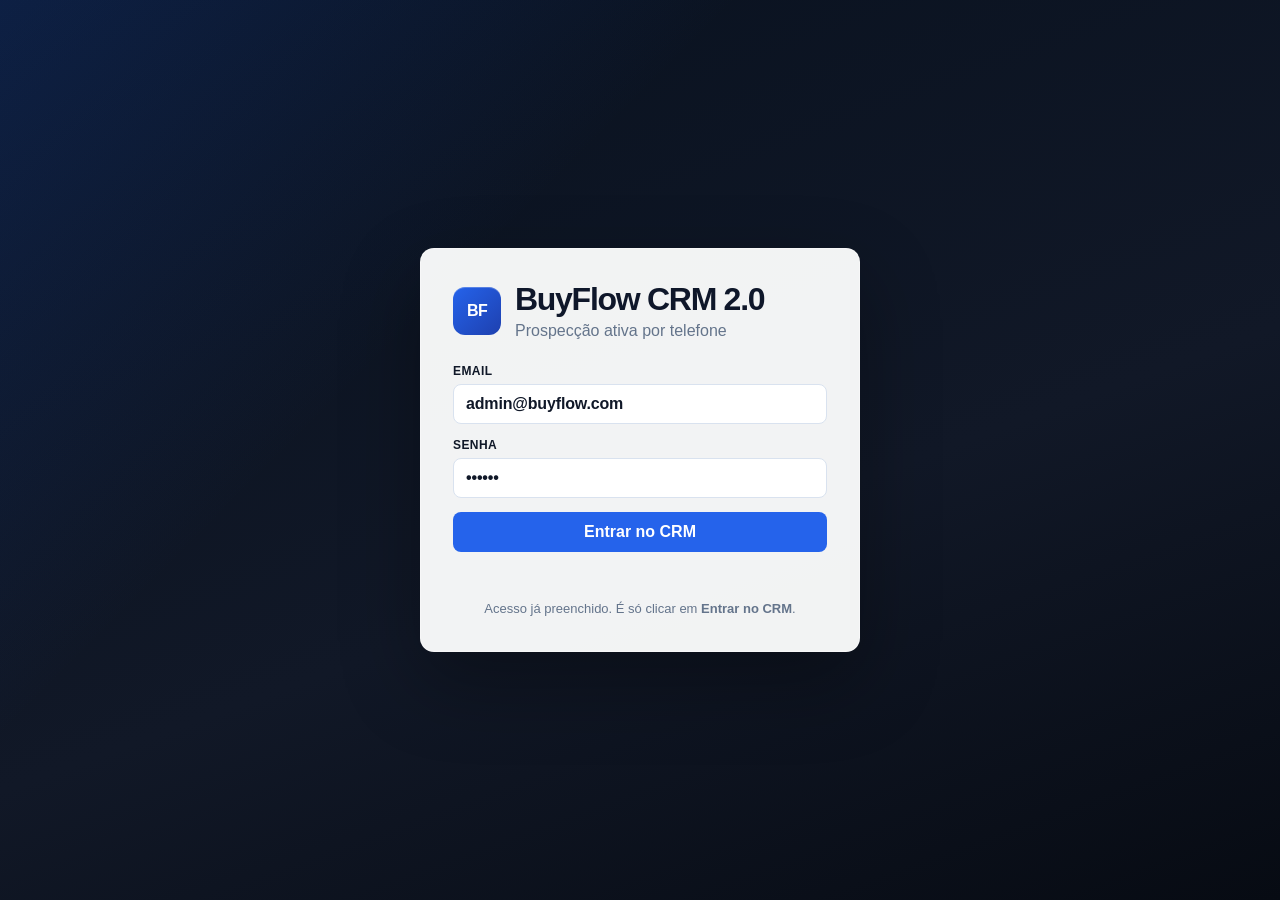
<file: index.html>
<!DOCTYPE html>
<html lang="pt-BR">
<head>
  <meta charset="UTF-8" />
  <meta name="viewport" content="width=device-width, initial-scale=1.0" />
  <title>BuyFlow CRM 2.0 | Prospecção Ativa</title>
  <link rel="stylesheet" href="assets/styles.css" />
  <link rel="stylesheet" href="assets/taste-polish.css" />
</head>
<body>
  <div id="loginView" class="login-shell">
    <form id="loginForm" class="login-card">
      <div class="login-brand">
        <div class="brand-mark">BF</div>
        <div>
          <h1 style="margin:0;letter-spacing:-.04em;">BuyFlow CRM 2.0</h1>
          <p style="margin:4px 0 0;color:#64748B;">Prospecção ativa por telefone</p>
        </div>
      </div>
      <div class="grid" style="gap:14px;">
        <div class="field">
          <label for="loginEmail">Email</label>
          <input id="loginEmail" name="email" class="input" type="email" value="admin@buyflow.com" placeholder="nome@empresa.com" autocomplete="email" required />
        </div>
        <div class="field">
          <label for="loginPassword">Senha</label>
          <input id="loginPassword" name="password" class="input" type="password" value="123456" placeholder="Sua senha de acesso" autocomplete="current-password" required />
        </div>
        <button class="btn" type="submit">Entrar no CRM</button>
        <div id="loginErrorMessage" style="color:var(--danger); font-size:13px; min-height:1.5em; text-align:center;"></div>
        <p style="margin:0;color:#64748B;font-size:13px;line-height:1.45; text-align:center;">Acesso já preenchido. É só clicar em <strong>Entrar no CRM</strong>.</p>
      </div>
    </form>
  </div>

  <div id="appView" class="app hidden">
    <aside id="sidebar" class="sidebar">
      <div class="sidebar-brand">
        <div class="brand-mark">BF</div>
        <div>
          <strong>BuyFlow CRM</strong>
          <small>Telefone • B2C local</small>
        </div>
      </div>
      <nav class="nav" id="nav"></nav>
      <div class="sidebar-footer">
        <button id="bfNotificationCard" type="button" class="bf-sidebar-notification-card" aria-label="Abrir central de notificações">
          <span id="bfNotificationIcon" class="bf-sidebar-notification-icon">🔔</span>
          <span class="bf-sidebar-notification-copy">
            <strong id="bfNotificationTitle">Notificações</strong>
            <small id="bfNotificationSnippet">Nada urgente agora.</small>
          </span>
          <span id="bfNotificationTone" class="bf-sidebar-notification-tone hidden">OK</span>
          <span id="bfNotificationBadge" class="profile-footer-alert-badge hidden">0</span>
        </button>
        <button id="profileSettingsBtn" type="button" class="sidebar-user-card profile-footer" aria-label="Abrir Perfil e Configurações" style="width: 100%; text-align: left; background: var(--sidebar-soft); border: 1px solid rgba(255,255,255,.08); padding: 14px; border-radius: 18px; display: flex; align-items: center; gap: 12px; color: #E2E8F0; transition: all 0.2s;">
          <span id="sidebarProfileAvatar" class="profile-footer-avatar" style="width: 32px; height: 32px; background: var(--primary); border-radius: 8px; display: grid; place-items: center; font-weight: 700; color: white;">BF</span>
          <span class="profile-footer-main" style="flex: 1; min-width: 0;">
            <strong id="sidebarUserName" style="display:block;color:white;font-size: 13px;white-space: nowrap;overflow: hidden;text-overflow: ellipsis;">-</strong>
            <small id="sidebarUserRole" style="color:#94A3B8;display:block;margin-top:2px;font-size: 11px;">BuyFlow CRM</small>
          </span>
          <span class="profile-footer-gear" aria-hidden="true">⚙️</span>
        </button>
      </div>
    </aside>

    <main class="main">
      <header class="topbar">
        <div style="display:flex;align-items:center;gap:12px;min-width:0;">
          <button id="mobileMenuBtn" class="mobile-menu">☰</button>
          <div class="page-title">
            <h1 id="pageTitle">Dashboard</h1>
            <p id="pageSubtitle">Visão geral da operação comercial</p>
          </div>
        </div>
        <div class="top-actions" id="pageActions"></div>
      </header>
      <section id="content" class="content"></section>
    </main>
  </div>

  <div id="modalRoot"></div>
  <div id="toastWrap" class="toast-wrap"></div>
  <div id="loading" class="loading hidden"><div><div class="spinner"></div><div>Processando...</div></div></div>

  <script src="assets/app.js"></script>
</body>
</html>
</file>
